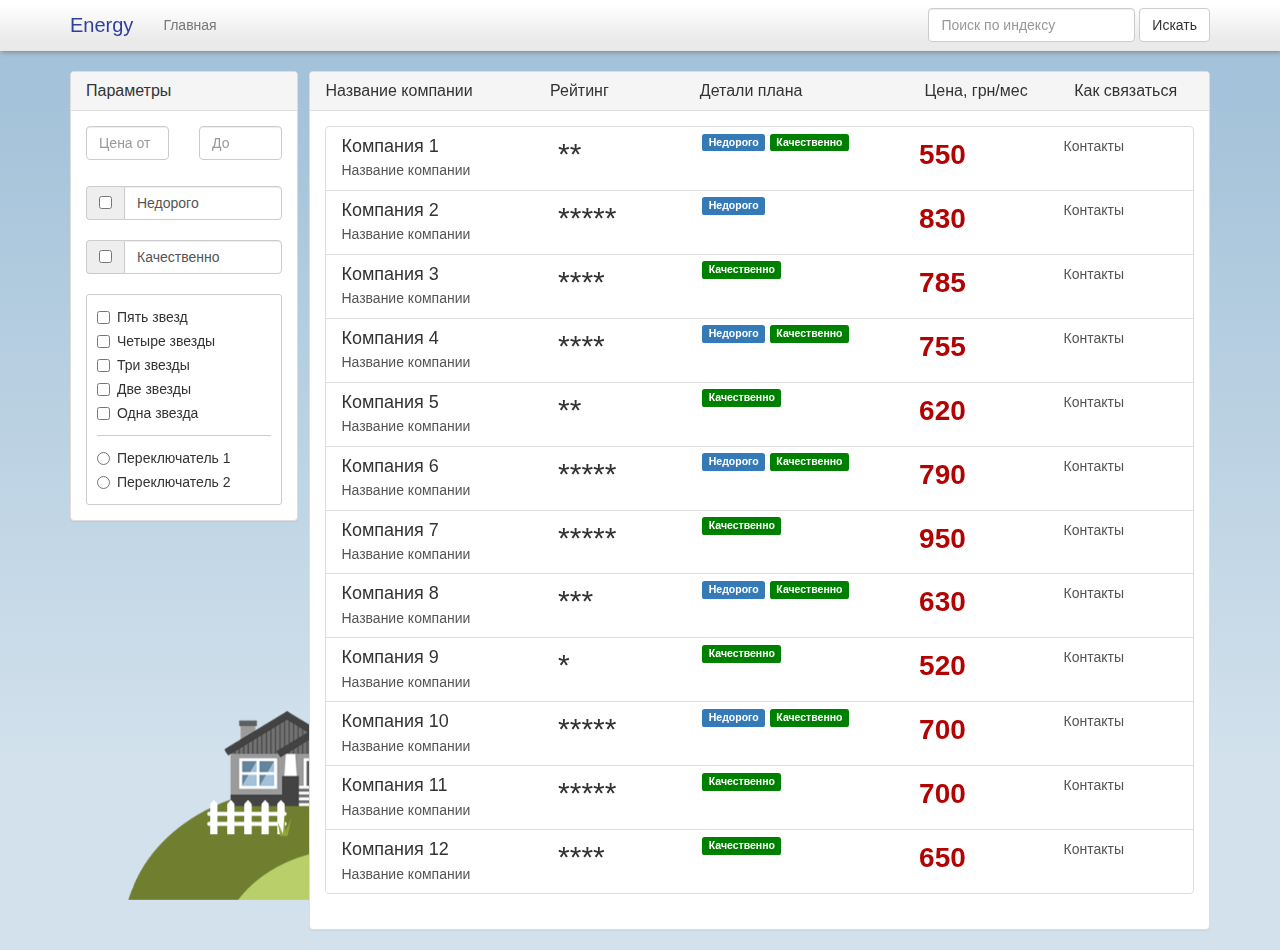
<file: www/search.html>
<html>

<head>

<link  rel="stylesheet" href="css/bootstrap.css"/>
<link  rel="stylesheet" href="css/style.css"/>
<meta charset="utf-8">
<script type="text/javascript" src="js/jquery-2.2.0.min.js"></script>
<script type="text/javascript" src="js/bootstrap.js"></script>

</head>



<body>
<script>

var	jsonStation = 
			'				\
			{				\
				"company_1" :{				\
					"name":"Название компании",	\
					"rating":2,				\
					"print": "TRUE",		\
					"bags":[				\
							{				\
							"name": "Недорого",	\
							"id": "cheep"		\
							},			\
							{						\
							"name": "Качественно",	\
							"id": "disapp2"		\
							}					\
					],						\
					"status": "n_published",\
					"contacts": "Контакты",	\
					"price": "550",		\
					"logo": 0				\
					},						\
				"company_2" :{				\
					"name":"Название компании",	\
					"rating":5,				\
					"print": "TRUE",		\
					"bags":[				\
							{				\
							"name": "Недорого",	\
							"id": "cheep"		\
							}				\
					],						\
					"status": "n_published",\
					"contacts": "Контакты",	\
					"price": "830",		\
					"logo": 0				\
					},						\
				"company_3" :{				\
					"name":"Название компании",	\
					"rating":4,				\
					"print": "TRUE",		\
					"bags":[				\
							{						\
							"name": "Качественно",	\
							"id": "disapp2"		\
							}				\
					],						\
					"status": "n_published",\
					"contacts":"Контакты",	\
					"price": "785",		\
					"logo": 0				\
					},						\
				"company_4" :{				\
					"name":"Название компании",	\
					"rating":4,				\
					"print": "TRUE",		\
					"bags":[				\
							{				\
							"name": "Недорого",	\
							"id": "cheep"		\
							},			\
							{						\
							"name": "Качественно",	\
							"id": "disapp2"		\
							}					\
					],						\
					"status": "n_published",\
					"contacts": "Контакты",	\
					"price": "755",		\
					"logo": 0				\
					},						\
				"company_5" :{				\
					"name":"Название компании",	\
					"rating":2,				\
					"print": "TRUE",		\
					"bags":[				\
							{						\
							"name": "Качественно",	\
							"id": "disapp2"		\
							}				\
					],						\
					"status": "n_published",\
					"contacts":"Контакты",	\
					"price": "620",		\
					"logo": 0				\
					},						\
				"company_6" :{				\
					"name":"Название компании",	\
					"rating":5,				\
					"print": "TRUE",		\
					"bags":[				\
							{				\
							"name": "Недорого",	\
							"id": "cheep"		\
							},			\
							{						\
							"name": "Качественно",	\
							"id": "disapp2"		\
							}					\
					],						\
					"status": "n_published",\
					"contacts": "Контакты",	\
					"price": "790",		\
					"logo": 0				\
					},						\
				"company_7" :{				\
					"name":"Название компании",	\
					"rating":5,				\
					"print": "TRUE",		\
					"bags":[				\
							{						\
							"name": "Качественно",	\
							"id": "disapp2"		\
							}				\
					],						\
					"status": "n_published",\
					"contacts":"Контакты",	\
					"price": "950",		\
					"logo": 0				\
					},						\
				"company_8" :{				\
					"name":"Название компании",	\
					"rating":3,				\
					"print": "TRUE",		\
					"bags":[				\
							{				\
							"name": "Недорого",	\
							"id": "cheep"		\
							},			\
							{						\
							"name": "Качественно",	\
							"id": "disapp2"		\
							}					\
					],						\
					"status": "n_published",\
					"contacts": "Контакты",	\
					"price": "630",		\
					"logo": 0				\
					},						\
				"company_9" :{				\
					"name":"Название компании",	\
					"rating":1,				\
					"print": "TRUE",		\
					"bags":[				\
							{						\
							"name": "Качественно",	\
							"id": "disapp2"		\
							}				\
					],						\
					"status": "n_published",\
					"contacts":"Контакты",	\
					"price": "520",		\
					"logo": 0				\
					},						\
				"company_10" :{				\
					"name":"Название компании",	\
					"rating":5,				\
					"print": "TRUE",		\
					"bags":[				\
							{				\
							"name": "Недорого",	\
							"id": "cheep"		\
							},			\
							{						\
							"name": "Качественно",	\
							"id": "disapp2"		\
							}					\
					],						\
					"status": "n_published",\
					"contacts": "Контакты",	\
					"price": "700",		\
					"logo": 0				\
					},						\
				"company_11" :{				\
					"name":"Название компании",	\
					"rating":5,				\
					"print": "TRUE",		\
					"bags":[				\
							{						\
							"name": "Качественно",	\
							"id": "disapp2"		\
							}				\
					],						\
					"status": "n_published",\
					"contacts":"Контакты",	\
					"price": "700",		\
					"logo": 0				\
					},						\
				"company_12" :{				\
					"name":"Название компании",	\
					"rating":4,				\
					"print": "TRUE",		\
					"bags":[				\
							{						\
							"name": "Качественно",	\
							"id": "disapp2"		\
							}				\
					],						\
					"status": "n_published",\
					"contacts":"Контакты",	\
					"price": "650",		\
					"logo": 0				\
					}						\
			}								\
			';	

var cart = JSON.parse(jsonStation);





$(document).ready(function(){
	printAll();
		


});


function printAll(){
	var flag=0;
	for (var i in cart){
		flag++;
		$(".list-group").append($('<a href="station.html" class="list-group-item" ><div class="row"> <div class="col-md-3"><h4 class="list-group-item-heading">Компания '+flag+'</h4><p class="list-group-item-text">'+cart[i]['name']+'</p></div><div class="col-md-2"><h2 class="list-group-item-heading rating-'+i+'"></h2></div><div class="col-md-3"><p class="list-group-item-text" id="label-'+i+'"></p></div><div class="col-md-2"><p class="list-group-item-text price">'+cart[i]['price']+'</p></div><div class="col-md-2"><p class="list-group-item-text">'+cart[i]['contacts']+'</p></div></div></a>'))

		for (var star = cart[i]['rating']; star >= 1; star--) {
			$('.rating-'+i).append('*');
		};	
		for (var j in cart[i]['bags']){
			$("#label-"+i).append($(' <span class="label label-primary '+cart[i]['bags'][j]['id']+'">'+cart[i]['bags'][j]['name']+'</span> '))
		}
		cart[i]['status']='published';
	}

};







</script>
<nav class="navbar navbar-default navbar-static-top">
  <div class="container">
    <!-- Brand and toggle get grouped for better mobile display -->
    <div class="navbar-header">
      <button type="button" class="navbar-toggle collapsed" data-toggle="collapse" data-target="#bs-example-navbar-collapse-1" aria-expanded="false">
        <span class="sr-only">Toggle navigation</span>
        <span class="icon-bar"></span>
        <span class="icon-bar"></span>
        <span class="icon-bar"></span>
      </button>
      <a class="navbar-brand" id="energy" href="index.html">Energy</a>
    </div>

    <!-- Collect the nav links, forms, and other content for toggling -->
    <div class="collapse navbar-collapse" id="bs-example-navbar-collapse-1">
      <ul class="nav navbar-nav">
        <li><a href="index.html">Главная</a></li>
      </ul>
      <form class="navbar-form navbar-right" role="search">
        <div class="form-group">
          <input type="text" class="form-control" placeholder="Поиск по индексу">
        </div>
        <a href="search.html" class="btn btn-default">Искать</a>
      </form>
    </div><!-- /.navbar-collapse -->
  </div><!-- /.container-fluid -->
</nav>


<div class="container">

		<div class="panel panel-default param">
			<div class="panel-heading">
				<h3 class="panel-title">Параметры</h3>
			</div>
			<div class="panel-body">
				<div class="row">
					  <div class="col-xs-6">
						<input type="text" class="form-control" placeholder="Цена от">
					  </div>
					  <div class="col-xs-6">
						<input type="text" class="form-control" placeholder="До">
					  </div>
					  <br><br><br>
				  <div class="col-lg-12">
					<div class="input-group checkbox1">
					  <span class="input-group-addon">
						<input type="checkbox" class="bags" value="cheep"  id="cheep"aria-label="...">
					  </span>
					  <span class="form-control" aria-label="...">Недорого</span>
					</div><!-- /input-group -->
					<br>
					<div class="input-group checkbox1">
						<span class="input-group-addon">
						  <input type="checkbox" class="bags" value="disapp2" id="disapp2" aria-label="...">
						</span>
					  <span class="form-control" aria-label="...">Качественно</span>
					</div><!-- /input-group -->
					<br>
					<div class="filter">
					<div class="checkbox" style="border-bottom:1px solid #ccc;    padding-bottom: 10px;">
					  <label class="stars">
						<input type="checkbox" value="">
						Пять звезд
					  </label><br>
					  <label class="stars">
						<input type="checkbox" value="">
						Четыре звезды
					  </label><br>
					  <label class="stars">
						<input type="checkbox" value="">
						Три звезды
					  </label><br>
					  <label class="stars">
						<input type="checkbox" value="">
						Две звезды
					  </label><br>
					  <label class="stars">
						<input type="checkbox" value="">
						Одна звезда
					  </label><br>
					  
					</div>
					<div class="radio">
					  <label  class="stars">
						<input type="radio" name="optionsRadios" id="optionsRadios1" value="option1">
						Переключатель 1
					  </label><br>
					<label  class="stars">
						<input type="radio" name="optionsRadios" id="optionsRadios1" value="option1">
						Переключатель 2
					  </label>
					</div>
					</div>
				  </div><!-- /.col-lg-6 -->
				</div><!-- /.row -->
				
			</div>
		</div>	

		<div class="panel panel-default list">
		  <div class="panel-heading">
			<h3 class="panel-title">
				<div class="row">
				  <div class="col-md-3">Название компании</div>
				  <div class="col-md-2">Рейтинг</div>
				  <div class="col-md-3">Детали плана</div>
				  <div class="col-md-2">Цена, грн/мес</div>
				  <div class="col-md-2">Как связаться</div>
				</div>
			</h3>
		  </div>
		  <div class="panel-body">
			<div class="list-group">				
			</div>
		  </div>
		</div>	
		
	
</div>

<img src="img/photo1.png" id="house-on-hills">
</body>


</html>
</file>
<file: www/css/style.css>
#map{
margin:auto;
width:81.1%;
float:right;
height: 93.6%;
}

.param{
	width:20%;
	float:left;
}

.list{
	float:right;
	width:79%;
	
}

.filter {
    margin: 0;
    border: 1px solid #CCC;
    padding: 0px 10px;
    border-radius: 3px;
}

.stars{
	padding:2px;
}

.sidebar{
    position: absolute;
    top: 50px;
    bottom: 0;
    z-index: 1;
    width: 18.9%;
    background: #fff;
    box-shadow: 1px 1px 5px grey;

}

.btn-sidebar{
	 margin-top:5px;
}

.panel-sidebar{
	margin:10px;
	margin-top:15px;
	box-shadow: 1px 1px 5px grey;
}

.float-right{
	float:right;
}

.float-left{
	float:left;
}

.price{
	font-size: 28px;
	font-weight: bold;
	color: #B30202;
	
}

.cheep {
  background-color: #337ab7;
}

.cheep[href]:hover,
.cheep[href]:focus {
  background-color: #286090;
}
.label-success {
  background-color: #5cb85c;
}
.label-success[href]:hover,
.label-success[href]:focus {
  background-color: #449d44;
}

#energy{ 
color:#303f9f;
font-size: 20px; 
} 
body{ 
background-color: #a4c2d9; 
background-image: linear-gradient(transparent 10%,#d2e1ec 80%); 

} 
#house-on-hills{ 
margin-left:10%;
margin-right:10%;
position: fixed; 
bottom: 0; 
z-index:-5; 
width:80%;
}


.disapp2{
	background:green;
}

.cheep{
	margin-right:5px;
}
.navbar{
background-color: #fff; 
background-image: -webkit-linear-gradient(transparent 10%, #eaeaea 80%);
box-shadow: 1px 1px 5px grey;
}
</file>
